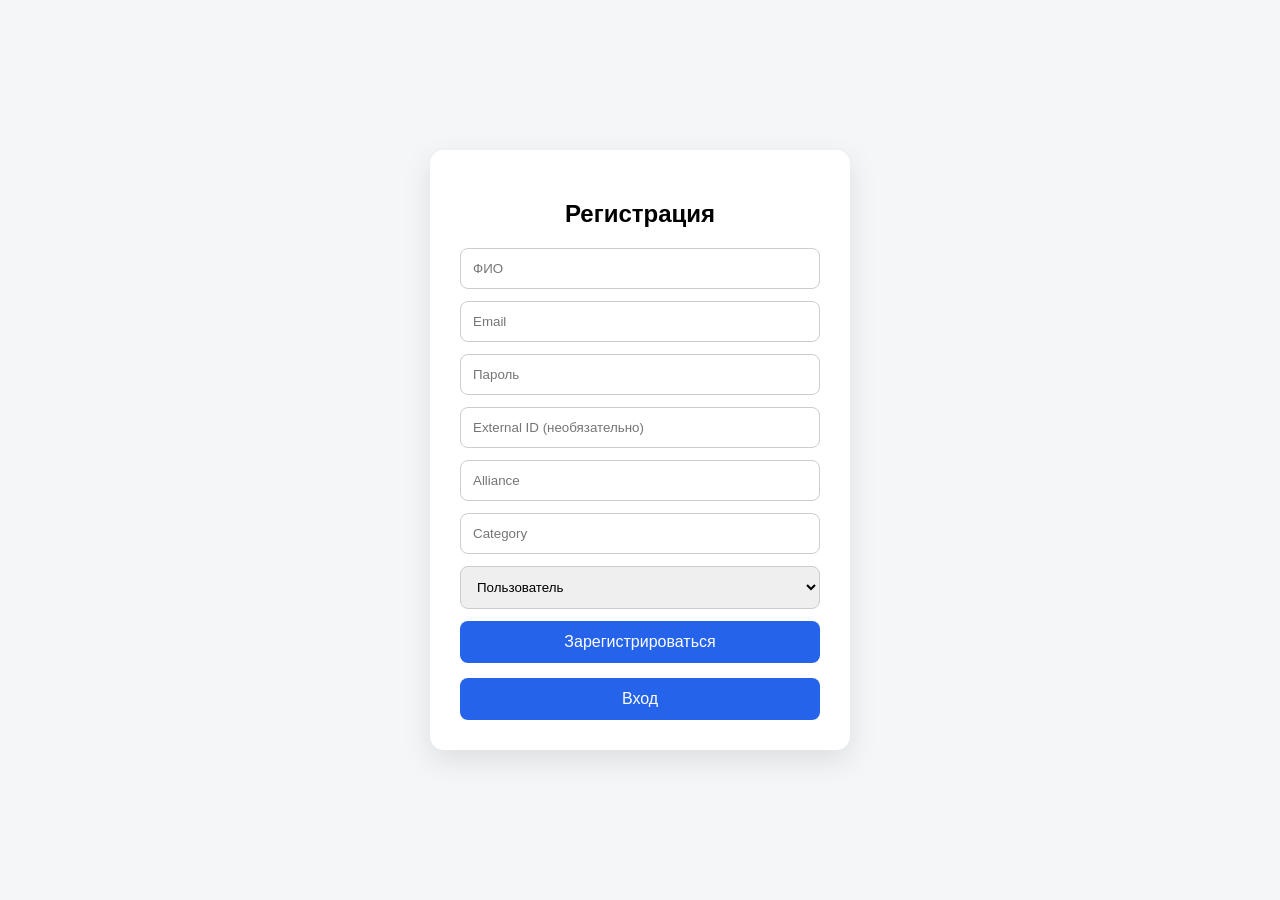
<file: Вход/index_register.html>
<!DOCTYPE html>
<html lang="ru">
<head>
<meta charset="UTF-8">
<meta name="viewport" content="width=device-width, initial-scale=1.0">
<title>Регистрация</title>
<link rel="stylesheet" href="style_register.css">
</head>
<body>

<div class="register-box">
    <h2>Регистрация</h2>

    <form id="registerForm">
        <input type="text" id="full_name" placeholder="ФИО" required>
        <input type="email" id="email" placeholder="Email" required>
        <input type="password" id="password" placeholder="Пароль" required>

        <input type="text" id="external_id" placeholder="External ID (необязательно)">
        <input type="text" id="alliance" placeholder="Alliance">
        <input type="text" id="category" placeholder="Category">

        <select id="role">
            <option value="user">Пользователь</option>
            <option value="manager">Менеджер</option>
        </select>

        <button type="submit">Зарегистрироваться</button>
    </form>

    <div id="message" class="message"></div>

    <button id="gosend">Вход</button>
</div>

<script src="script_register.js"></script>

</body>
</html>
</file>
<file: Вход/style_register.css>
* {
    box-sizing: border-box;
    font-family: Arial, sans-serif;
}

body {
    margin: 0;
    background: #f4f6f8;
    display: flex;
    justify-content: center;
    align-items: center;
    min-height: 100vh;
}

.register-box {
    background: white;
    padding: 30px;
    border-radius: 14px;
    box-shadow: 0 10px 30px rgba(0,0,0,0.1);
    width: 420px;
}

h2 {
    margin-bottom: 20px;
    text-align: center;
}

input, select {
    width: 100%;
    padding: 12px;
    margin-bottom: 12px;
    border: 1px solid #ccc;
    border-radius: 8px;
}

button {
    width: 100%;
    padding: 12px;
    border: none;
    background: #2563eb;
    color: white;
    font-size: 16px;
    border-radius: 8px;
    cursor: pointer;
}

button:hover {
    background: #1d4ed8;
}

.message {
    margin-top: 15px;
    text-align: center;
    font-weight: bold;
}

.success { color: green; }
.error { color: red; }

#gosend {
    /* height: 50px; */
    width: 100%;
    background-color: #2563eb;
    color:white
}
</file>
